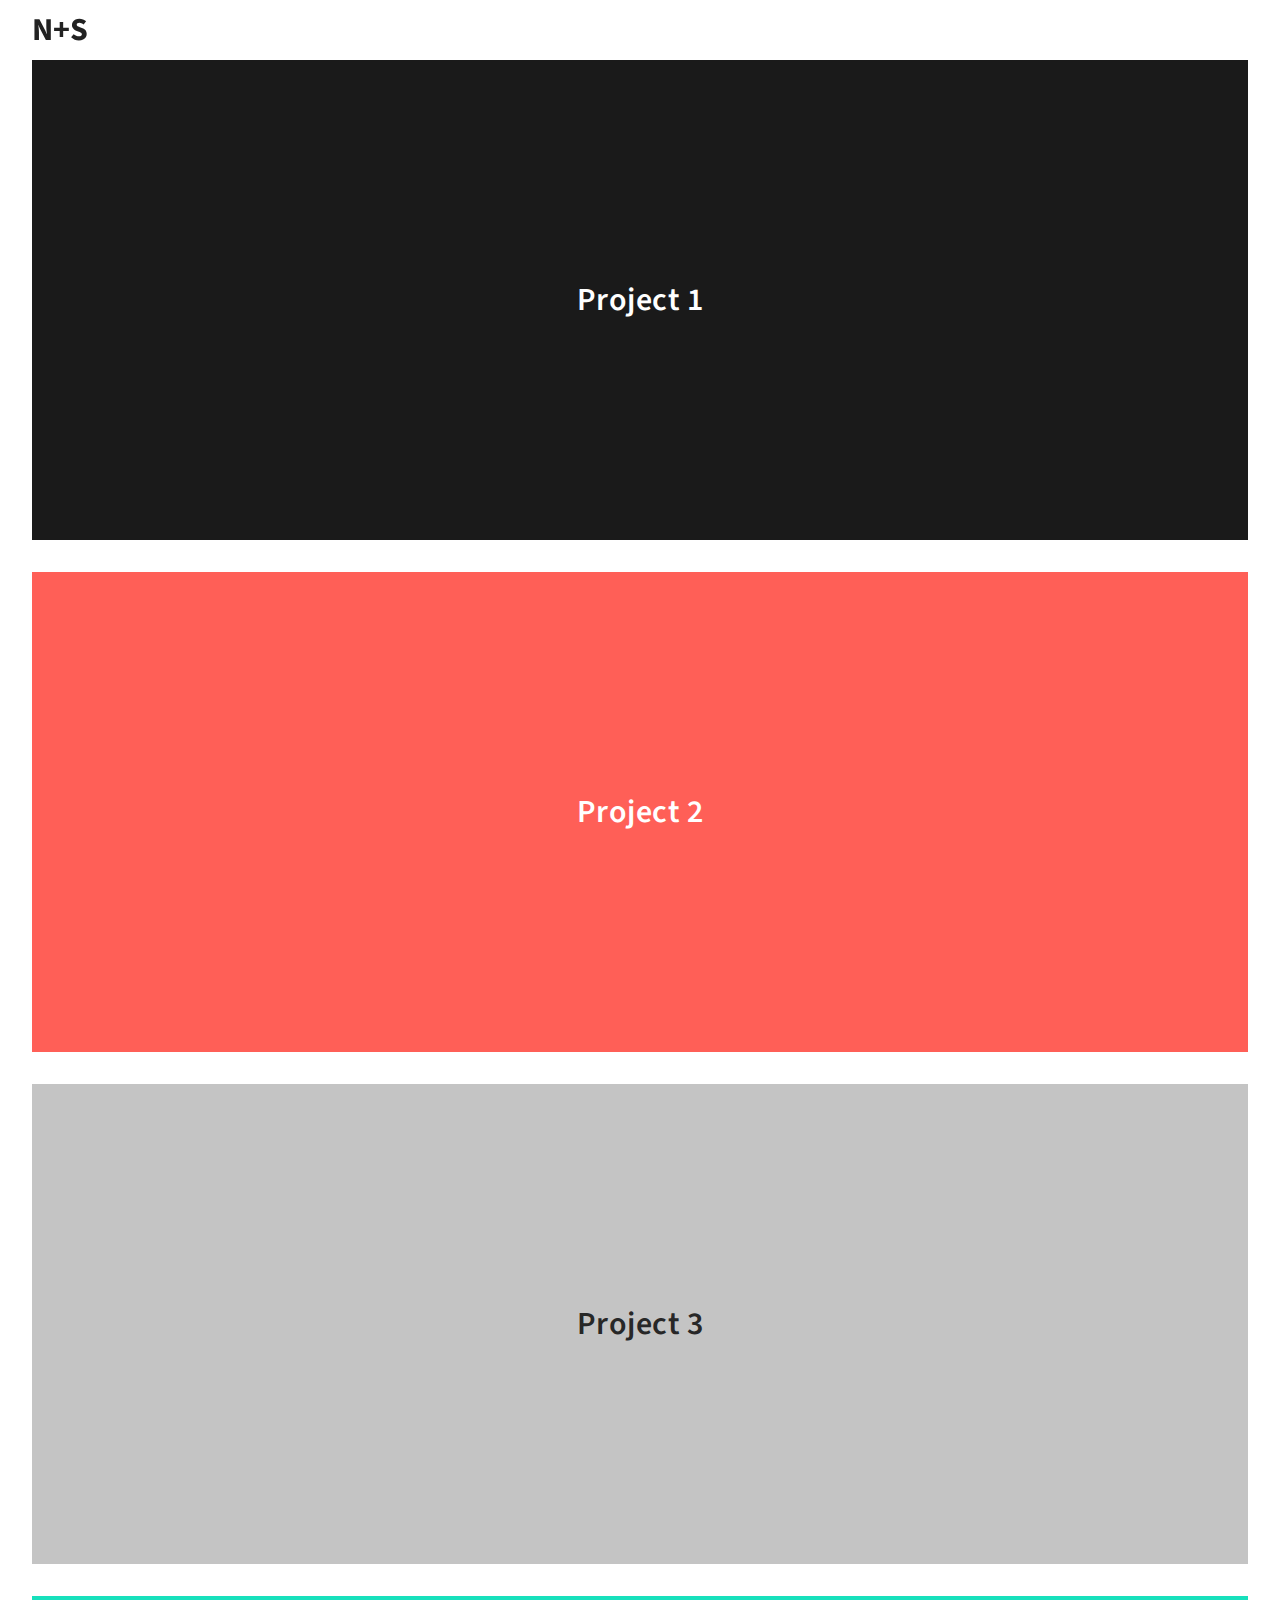
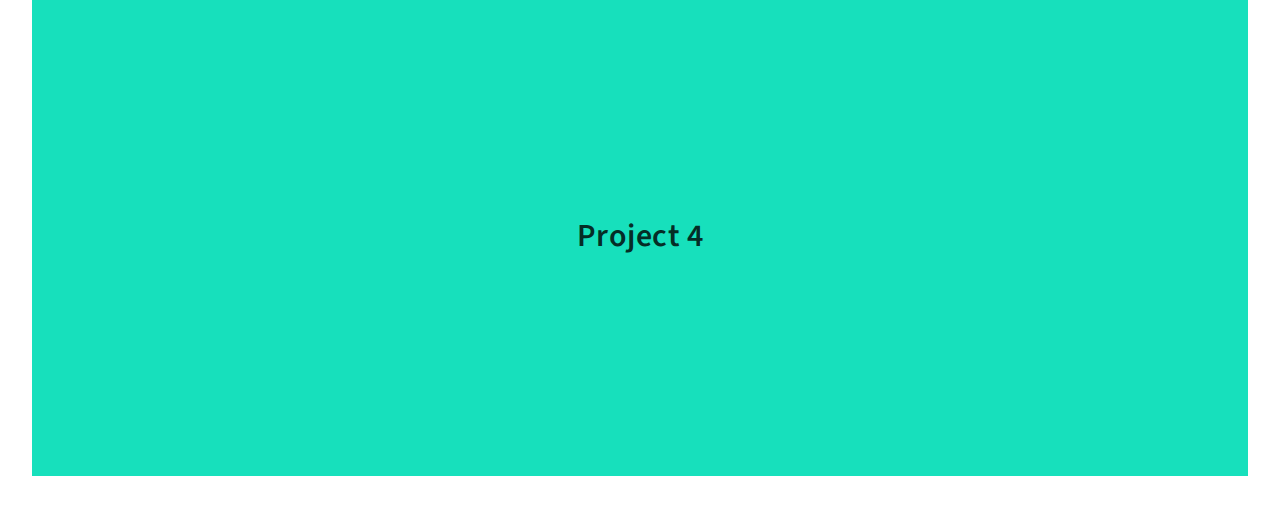
<file: index.html>
<!doctype html>
<html class="no-js" lang="en">

<head>
  <meta charset="utf-8">
  <meta http-equiv="x-ua-compatible" content="ie=edge">
  <title>Project Cards</title>
  <meta name="description" content="">
  <meta name="viewport" content="width=device-width, initial-scale=1, shrink-to-fit=no">
  <link rel="manifest" href="project-cards.webmanifest">
  <link rel="apple-touch-icon" href="icon.png">
  <link href="https://fonts.googleapis.com/css?family=Source+Sans+Pro:400,600,700" rel="stylesheet">
  <link rel="stylesheet" href="css/main.css">
</head>

<body>
  <header id="header">
    <a href="/" class="site-title">
      <h1>N+S</h1>
    </a>
  </header>
  <main>


  <div id="card-wrapper" class="no-trans">

    <div class="card" id="project-1">
          <a class="card-header" href="?content=project-1">
            <h1>Project 1</h1>
          </a>
          <div class="card-body--outer"></div>
        </div>
        
    <div class="card" id="project-2">
                  <a class="card-header" href="?content=project-2">
                    <h1>Project 2</h1>
                  </a>
                  <div class="card-body--outer"></div>
                </div>
                
    <div class="card" id="project-3">
                          <a class="card-header" href="?content=project-3">
                            <h1>Project 3</h1>
                          </a>
                          <div class="card-body--outer"></div>
                        </div>
                        
    <div class="card" id="project-4">
                                  <a class="card-header" href="?content=project-4">
                                    <h1>Project 4</h1>
                                  </a>
                                  <div class="card-body--outer"></div>
                                </div>
                                

  </div>
  <!-- <div class="btn-close" id="close-project"></div> -->


  </main>
  <script src="js/plugins.js"></script>
  <script src="js/index.js"></script>
</body>

</html>
</file>
<file: css/main.css>
/*! normalize.css v8.0.0 | MIT License | github.com/necolas/normalize.css */html{line-height:1.15;-webkit-text-size-adjust:100%}body{margin:0}h1{font-size:2em;margin:0.67em 0}hr{box-sizing:content-box;height:0;overflow:visible}pre{font-family:monospace, monospace;font-size:1em}a{background-color:transparent}abbr[title]{border-bottom:none;text-decoration:underline;text-decoration:underline dotted}b,strong{font-weight:bolder}code,kbd,samp{font-family:monospace, monospace;font-size:1em}small{font-size:80%}sub,sup{font-size:75%;line-height:0;position:relative;vertical-align:baseline}sub{bottom:-0.25em}sup{top:-0.5em}img{border-style:none}button,input,optgroup,select,textarea{font-family:inherit;font-size:100%;line-height:1.15;margin:0}button,input{overflow:visible}button,select{text-transform:none}button,[type="button"],[type="reset"],[type="submit"]{-webkit-appearance:button}button::-moz-focus-inner,[type="button"]::-moz-focus-inner,[type="reset"]::-moz-focus-inner,[type="submit"]::-moz-focus-inner{border-style:none;padding:0}button:-moz-focusring,[type="button"]:-moz-focusring,[type="reset"]:-moz-focusring,[type="submit"]:-moz-focusring{outline:1px dotted ButtonText}fieldset{padding:0.35em 0.75em 0.625em}legend{box-sizing:border-box;color:inherit;display:table;max-width:100%;padding:0;white-space:normal}progress{vertical-align:baseline}textarea{overflow:auto}[type="checkbox"],[type="radio"]{box-sizing:border-box;padding:0}[type="number"]::-webkit-inner-spin-button,[type="number"]::-webkit-outer-spin-button{height:auto}[type="search"]{-webkit-appearance:textfield;outline-offset:-2px}[type="search"]::-webkit-search-decoration{-webkit-appearance:none}::-webkit-file-upload-button{-webkit-appearance:button;font:inherit}details{display:block}summary{display:list-item}template{display:none}[hidden]{display:none}/*! HTML5 Boilerplate v6.1.0 | MIT License | https://html5boilerplate.com/ */html{color:#222;font-size:1em;line-height:1.4;-webkit-font-smoothing:antialiased}::-moz-selection{background:#b3d4fc;text-shadow:none}::selection{background:#b3d4fc;text-shadow:none}hr{display:block;height:1px;border:0;border-top:1px solid #ccc;margin:1em 0;padding:0}audio,canvas,iframe,img,svg,video{vertical-align:middle}fieldset{border:0;margin:0;padding:0}textarea{resize:vertical}.browserupgrade{margin:0.2em 0;background:#ccc;color:#000;padding:0.2em 0}*,*::before,*::after{box-sizing:border-box}body{font-family:'Source Sans Pro', 'Helvetica Neue', Helvetica, sans-serif}h1,h2,h3,h4,h5,h6{font-weight:600}p{line-height:1.6}.no-scroll{overflow:hidden;height:0}.no-scroll body{height:0;overflow:hidden}.btn-close{width:22px;height:22px;border-radius:50%;background-color:#FFF;background-image:url(../img/icn-x.svg);background-repeat:no-repeat;background-position:center;background-size:46%}.hidden{display:none !important}.visuallyhidden{border:0;clip:rect(0 0 0 0);height:1px;margin:-1px;overflow:hidden;padding:0;position:absolute;width:1px;white-space:nowrap}.visuallyhidden.focusable:active,.visuallyhidden.focusable:focus{clip:auto;height:auto;margin:0;overflow:visible;position:static;width:auto;white-space:inherit}.invisible{visibility:hidden}.clearfix:before,.clearfix:after{content:" ";display:table}.clearfix:after{clear:both}:root{--card-scale: .925;--gutter: calc((1 - var(--card-scale))/2 );--card-height: 300px;--header-height: 60px}@media (min-width: 400px){:root{--card-scale: .95;--card-height: 360px}}@media (min-width: 700px){:root{--card-height: 480px}}html,body{height:100%}header{position:fixed;top:0;z-index:20;display:flex;align-items:center;width:100%;height:var(--header-height);padding:12px calc(var(--gutter) * 100%)}.site-title{color:inherit;text-decoration:none}.site-title h1{margin:0;font-weight:700;line-height:1}#card-wrapper{box-sizing:content-box;padding-top:var(--header-height);opacity:0;transition:opacity .5s ease}#card-wrapper.visible{opacity:1}.card{color:white;position:absolute;top:0;width:100%;scroll-behavior:smooth;transition:transform .25s ease-in-out}.card::before,.card .card-header,.card .card-body--outer{background-color:#1A1A1A}.no-trans .card{transition:none}.card::before{transform:scaleY(0)}.card .card-header h1{transform:scaleX(calc(1 + 1 - var(--card-scale)))}.card .card-body--outer{opacity:0;transform:scaleX(calc(1 + 1 - var(--card-scale)))}.card .card-body--inner{opacity:0;transform:translateX(-7vw)}.card::before{content:'';display:block;position:fixed;top:calc(var(--card-height) - 1px);left:0;width:100%;height:calc(100vh - var(--card-height));z-index:0;transform-origin:top;transition:all .25s ease-in-out}.card-header{position:relative;z-index:1;display:flex;align-items:center;justify-content:center;text-align:center;text-decoration:none;color:inherit;background-color:inherit;height:var(--card-height);-webkit-tap-highlight-color:rgba(0,0,0,0)}.card.expanded .card-header{cursor:default}.card-header h1{margin:0;letter-spacing:.5px;transition:all .25s ease-in-out;width:95%;padding:5%}.card-body--outer{display:flex;justify-content:center;align-items:flex-start;height:0;overflow:hidden;transition:transform .25s ease-in-out,opacity .25s ease-in-out}.card-body--inner{position:relative;z-index:1;padding:0 5% 60px 5%;max-width:680px;opacity:0;transition:all .25s cubic-bezier(0.04, 0.58, 0.55, 0.96)}.card.expanded{position:fixed;z-index:1;height:100vh;overflow-y:scroll;-webkit-overflow-scrolling:touch}.card.expanded::before{transform:scaleY(1)}.card.expanded .card-header h1{transform:scaleX(1)}.card.expanded .card-body--outer{opacity:1;transform:scaleX(1)}.card.expanded.content-loaded .card-body--inner{opacity:1;transform:translateX(0)}.card.expanded .card-body--outer{height:auto;min-height:calc(100vh - var(--card-height))}#close-project{position:fixed;top:10px;right:10px;opacity:0;transition:none;pointer-events:none;cursor:pointer;z-index:40}#close-project.visible{transition:opacity .2s;opacity:.9;pointer-events:all}.card.anim-in .card-body--outer{transition:transform .25s ease-in-out,opacity .25s ease-in-out 0.25s}.card.content-loaded .card-body--inner{transition-duration:.5s}.card.anim-out::before{transform:scaleY(0)}.card.anim-out .card-header h1{transform:scaleX(calc(1 + 1 - var(--card-scale)))}.card.anim-out .card-body--outer{opacity:0;transform:scaleX(calc(1 + 1 - var(--card-scale)))}.card.anim-out .card-body--inner{opacity:0;transform:translateX(-7vw)}#project-2{color:white}#project-2::before,#project-2 .card-header,#project-2 .card-body--outer{background-color:#FF5F57}#project-3{color:#272727}#project-3::before,#project-3 .card-header,#project-3 .card-body--outer{background-color:#C4C4C4}#project-4{color:#052d26}#project-4::before,#project-4 .card-header,#project-4 .card-body--outer{background-color:#17E0BC}

/*# sourceMappingURL=main.css.map */
</file>
